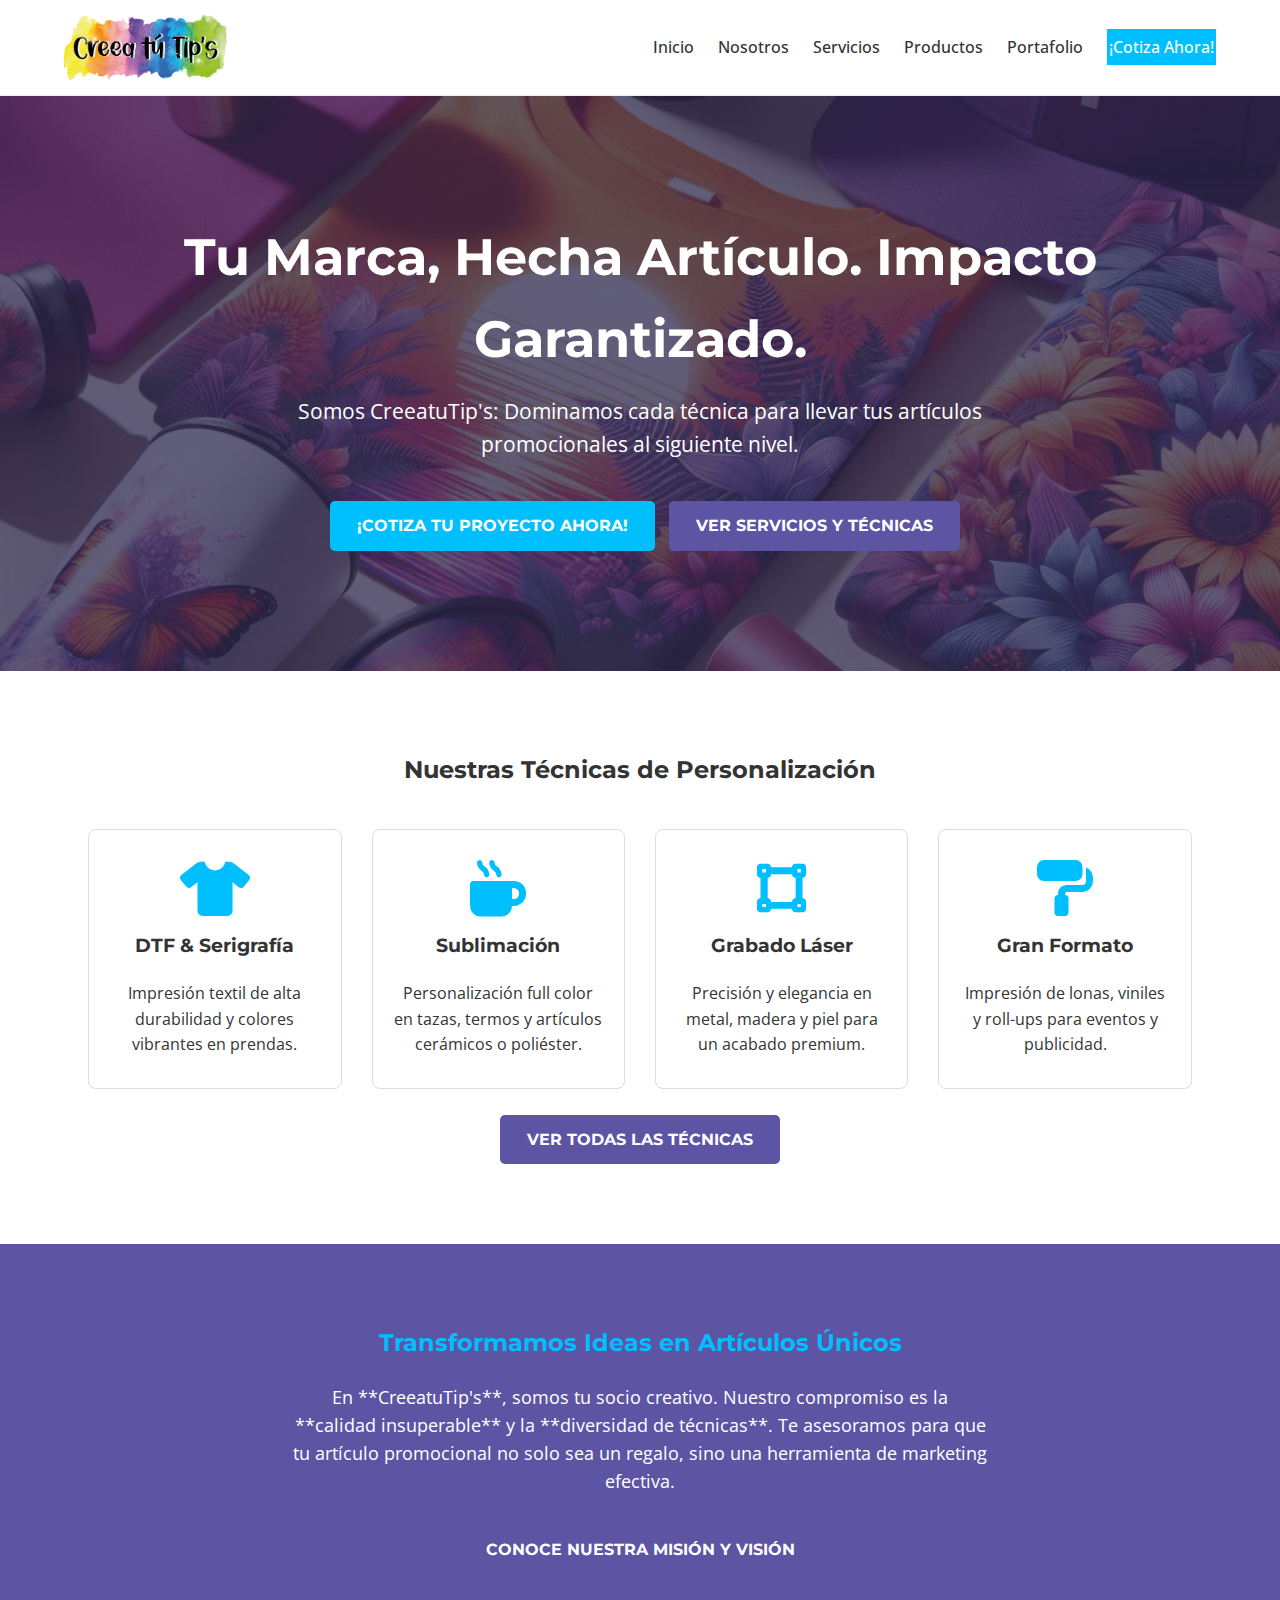
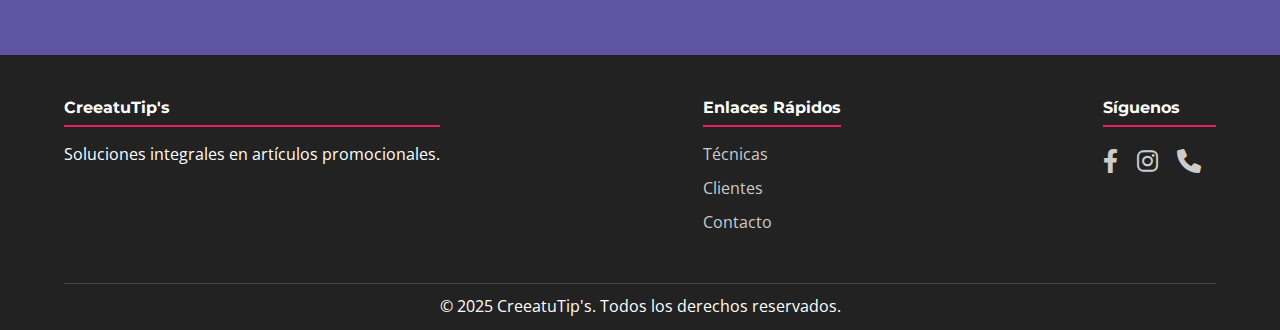
<file: index.html>
<!DOCTYPE html>
<html lang="es">
<head>
    <meta charset="UTF-8">
    <meta name="viewport" content="width=device-width, initial-scale=1.0">
    <title>CreeatuTip's | Expertos en Artículos Promocionales Personalizados</title>
    <link rel="preconnect" href="https://fonts.googleapis.com">
    <link rel="preconnect" href="https://fonts.gstatic.com" crossorigin>
    <link href="https://fonts.googleapis.com/css2?family=Montserrat:wght@500;700&family=Open+Sans:wght@400;600&display=swap" rel="stylesheet">
    <link rel="stylesheet" href="css/style.css">
    <link rel="stylesheet" href="https://cdnjs.cloudflare.com/ajax/libs/font-awesome/6.0.0-beta3/css/all.min.css">
</head>
<body>

<header>
    <div class="logo">
        <a href="index.html"><img src="img/logo.png" alt="Logo de CreeatuTip's" class="logo-img"></a>
    </div>
    <nav>
        <a href="index.html">Inicio</a>
        <a href="nosotros.html">Nosotros</a>
        <a href="servicios.html">Servicios</a>
        <a href="productos.html">Productos</a>
        <a href="portafolio.html">Portafolio</a>
        <a href="contacto.html" class="cta-button">¡Cotiza Ahora!</a>
    </nav>
</header>

<main>

    <section class="hero">
        <h1>Tu Marca, Hecha Artículo. Impacto Garantizado.</h1>
        <p>Somos CreeatuTip's: Dominamos cada técnica para llevar tus artículos promocionales al siguiente nivel.</p>
        <a href="contacto.html" class="btn btn-primary cta-hero-button">¡Cotiza tu Proyecto Ahora!</a>
        <a href="servicios.html" class="btn btn-secondary cta-hero-button-secondary">Ver Servicios y Técnicas</a>
    </section>

    <section class="services-summary">
        <h2>Nuestras Técnicas de Personalización</h2>
        <div class="services-grid">
            <div class="service-item">
                <i class="fas fa-tshirt"></i>
                <h3>DTF & Serigrafía</h3>
                <p>Impresión textil de alta durabilidad y colores vibrantes en prendas.</p>
            </div>
            <div class="service-item">
                <i class="fas fa-mug-hot"></i>
                <h3>Sublimación</h3>
                <p>Personalización full color en tazas, termos y artículos cerámicos o poliéster.</p>
            </div>
            <div class="service-item">
                <i class="fas fa-vector-square"></i>
                <h3>Grabado Láser</h3>
                <p>Precisión y elegancia en metal, madera y piel para un acabado premium.</p>
            </div>
            <div class="service-item">
                <i class="fas fa-paint-roller"></i>
                <h3>Gran Formato</h3>
                <p>Impresión de lonas, viniles y roll-ups para eventos y publicidad.</p>
            </div>
        </div>
        <br>
        <a href="servicios.html" class="btn btn-secondary">Ver Todas las Técnicas</a>
    </section>

    <section class="about-summary">
        <h2>Transformamos Ideas en Artículos Únicos</h2>
        <p class="mission-text">En **CreeatuTip's**, somos tu socio creativo. Nuestro compromiso es la **calidad insuperable** y la **diversidad de técnicas**. Te asesoramos para que tu artículo promocional no solo sea un regalo, sino una herramienta de marketing efectiva.</p>
        <a href="nosotros.html" class="btn btn-tertiary">Conoce Nuestra Misión y Visión</a>
    </section>

</main>

<footer>
    <div class="footer-content">
        <div class="footer-info">
            <h4>CreeatuTip's</h4>
            <p>Soluciones integrales en artículos promocionales.</p>
        </div>
        <div class="footer-links">
            <h4>Enlaces Rápidos</h4>
            <a href="servicios.html">Técnicas</a>
            <a href="portafolio.html">Clientes</a>
            <a href="contacto.html">Contacto</a>
        </div>
        <div class="footer-social">
            <h4>Síguenos</h4>
            <a href="#" target="_blank"><i class="fab fa-facebook-f"></i></a>
            <a href="#" target="_blank"><i class="fab fa-instagram"></i></a>
            <a href="tel:+521234567890"><i class="fas fa-phone"></i></a>
        </div>
    </div>
    <div class="footer-bottom">
        <p>&copy; 2025 CreeatuTip's. Todos los derechos reservados.</p>
    </div>
</footer>
</body>
</html>
</file>
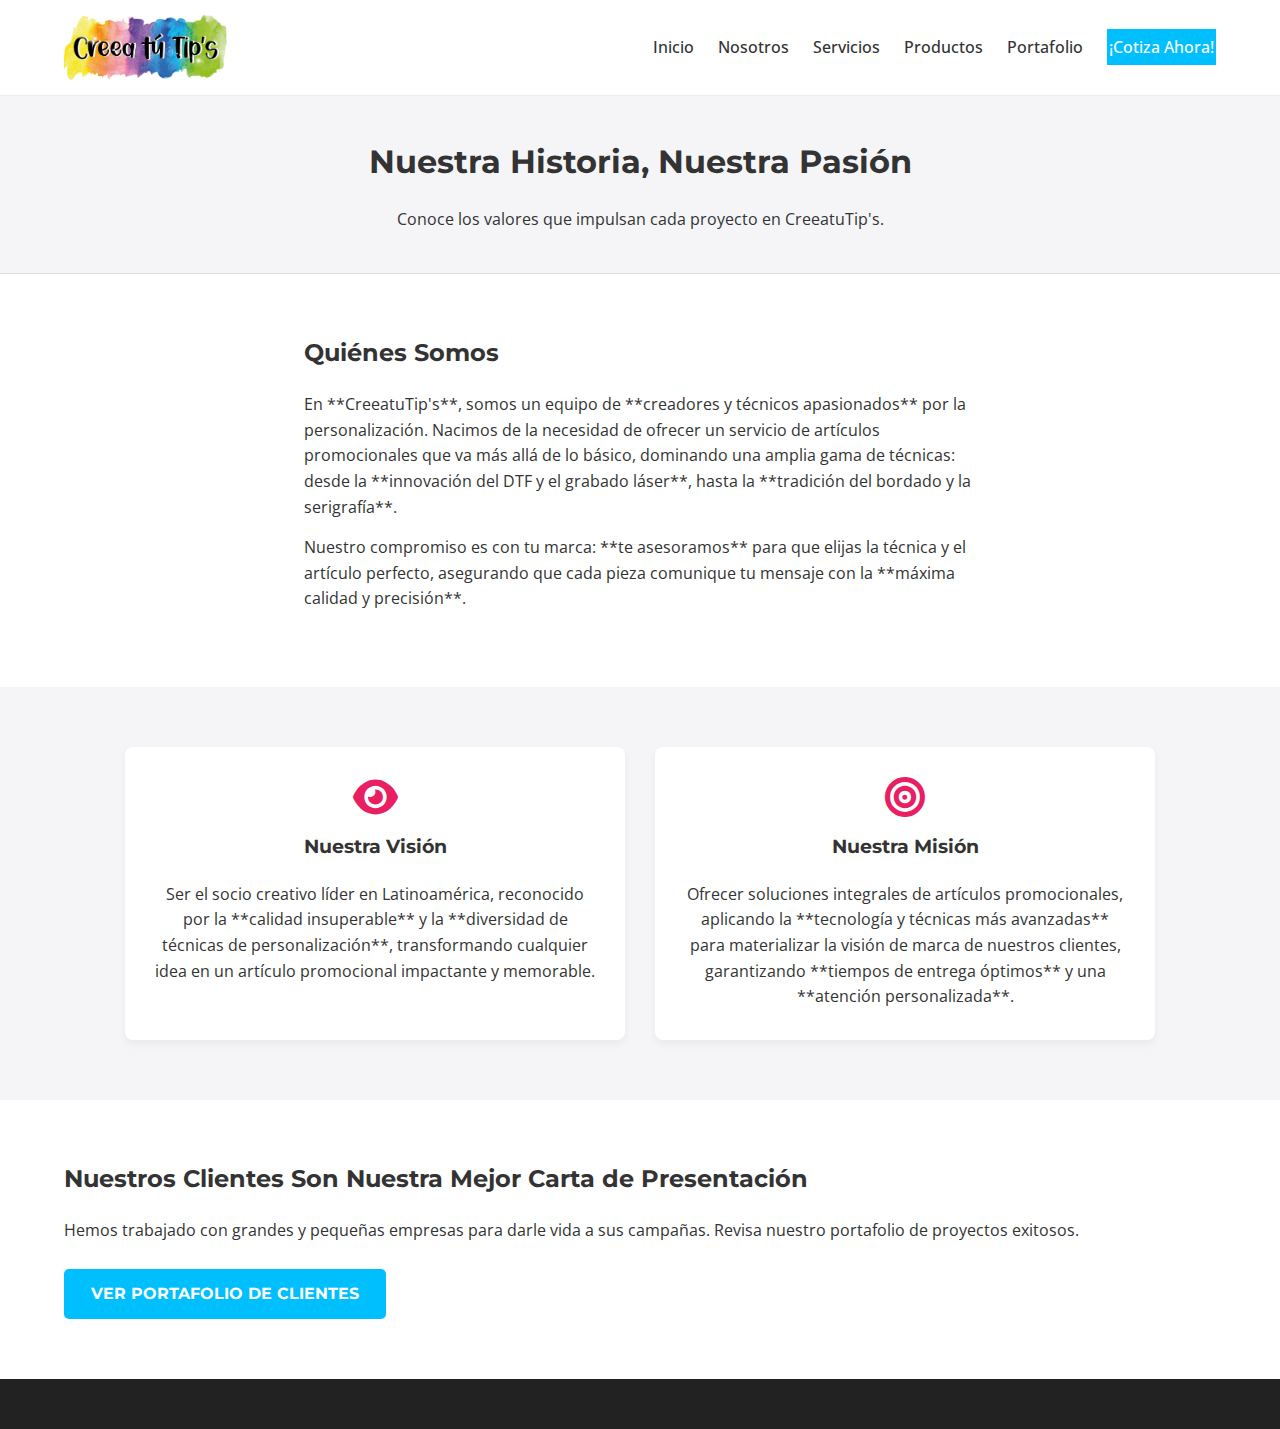
<file: nosotros.html>
<!DOCTYPE html>
<html lang="es">
<head>
    <meta charset="UTF-8">
    <meta name="viewport" content="width=device-width, initial-scale=1.0">
    <title>Nosotros | Misión, Visión y Equipo - CreeatuTip's</title>
    <link rel="preconnect" href="https://fonts.googleapis.com">
    <link rel="preconnect" href="https://fonts.gstatic.com" crossorigin>
    <link href="https://fonts.googleapis.com/css2?family=Montserrat:wght@500;700&family=Open+Sans:wght@400;600&display=swap" rel="stylesheet">
    <link rel="stylesheet" href="css/style.css">
    <link rel="stylesheet" href="https://cdnjs.cloudflare.com/ajax/libs/font-awesome/6.0.0-beta3/css/all.min.css">
</head>
<body>

<header>
    <div class="logo">
        <a href="index.html"><img src="img/logo.png" alt="Logo de CreeatuTip's" class="logo-img"></a>
    </div>
    <nav>
        <a href="index.html">Inicio</a>
        <a href="nosotros.html">Nosotros</a>
        <a href="servicios.html">Servicios</a>
        <a href="productos.html">Productos</a>
        <a href="portafolio.html">Portafolio</a>
        <a href="contacto.html" class="cta-button">¡Cotiza Ahora!</a>
    </nav>
</header>
<main class="internal-page">
    <section class="page-title">
        <h1>Nuestra Historia, Nuestra Pasión</h1>
        <p>Conoce los valores que impulsan cada proyecto en CreeatuTip's.</p>
    </section>

    <section class="about-content section-padding">
        <h2>Quiénes Somos</h2>
        <p>En **CreeatuTip's**, somos un equipo de **creadores y técnicos apasionados** por la personalización. Nacimos de la necesidad de ofrecer un servicio de artículos promocionales que va más allá de lo básico, dominando una amplia gama de técnicas: desde la **innovación del DTF y el grabado láser**, hasta la **tradición del bordado y la serigrafía**.</p>
        <p>Nuestro compromiso es con tu marca: **te asesoramos** para que elijas la técnica y el artículo perfecto, asegurando que cada pieza comunique tu mensaje con la **máxima calidad y precisión**.</p>
    </section>

    <section class="mission-vision section-padding bg-light">
        <div class="mv-container">
            <div class="mv-item">
                <i class="fas fa-eye"></i>
                <h3>Nuestra Visión</h3>
                <p>Ser el socio creativo líder en Latinoamérica, reconocido por la **calidad insuperable** y la **diversidad de técnicas de personalización**, transformando cualquier idea en un artículo promocional impactante y memorable.</p>
            </div>
            <div class="mv-item">
                <i class="fas fa-bullseye"></i>
                <h3>Nuestra Misión</h3>
                <p>Ofrecer soluciones integrales de artículos promocionales, aplicando la **tecnología y técnicas más avanzadas** para materializar la visión de marca de nuestros clientes, garantizando **tiempos de entrega óptimos** y una **atención personalizada**.</p>
            </div>
        </div>
    </section>

    <section class="clients-callout section-padding">
        <h2>Nuestros Clientes Son Nuestra Mejor Carta de Presentación</h2>
        <p>Hemos trabajado con grandes y pequeñas empresas para darle vida a sus campañas. Revisa nuestro portafolio de proyectos exitosos.</p>
        <br>
        <a href="portafolio.html" class="btn btn-primary">Ver Portafolio de Clientes</a>
    </section>

</main>

<footer>
</footer>
</body>
</html>
</file>
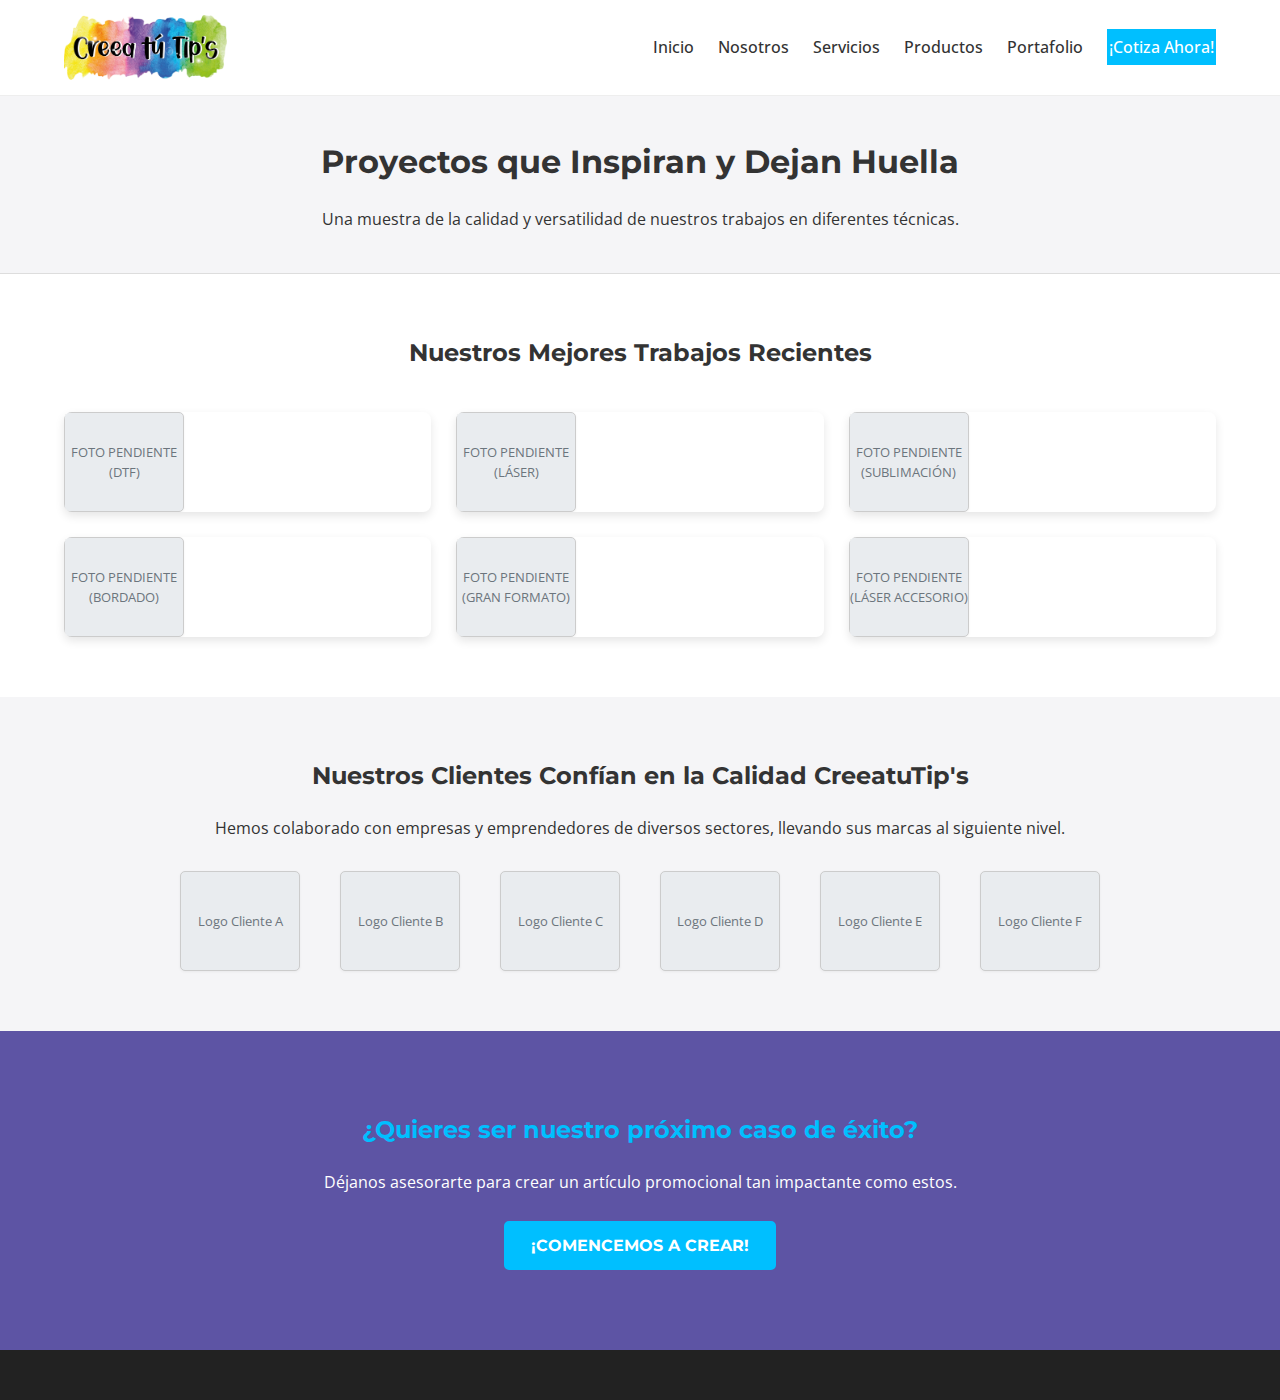
<file: portafolio.html>
<!DOCTYPE html>
<html lang="es">
<head>
    <meta charset="UTF-8">
    <meta name="viewport" content="width=device-width, initial-scale=1.0">
    <title>Portafolio de Proyectos y Clientes - CreeatuTip's</title>
    <link rel="preconnect" href="https://fonts.googleapis.com">
    <link rel="preconnect" href="https://fonts.gstatic.com" crossorigin>
    <link href="https://fonts.googleapis.com/css2?family=Montserrat:wght@500;700&family=Open+Sans:wght@400;600&display=swap" rel="stylesheet">
    <link rel="stylesheet" href="css/style.css">
    <link rel="stylesheet" href="css/portafolio.css">
    <link rel="stylesheet" href="https://cdnjs.cloudflare.com/ajax/libs/font-awesome/6.0.0-beta3/css/all.min.css">
    <style>
        /*!* Estilos específicos para la sección de Portafolio *!*/
        /*.portfolio-grid {*/
        /*    display: grid;*/
        /*    grid-template-columns: repeat(auto-fit, minmax(300px, 1fr));*/
        /*    gap: 25px;*/
        /*    margin-top: 40px;*/
        /*}*/

        /*.portfolio-item {*/
        /*    position: relative;*/
        /*    overflow: hidden;*/
        /*    border-radius: 8px;*/
        /*    box-shadow: 0 4px 10px rgba(0, 0, 0, 0.1);*/
        /*    transition: transform 0.3s;*/
        /*}*/

        /*.portfolio-item:hover {*/
        /*    transform: translateY(-5px);*/
        /*}*/

        /*.portfolio-item img {*/
        /*    width: 100%;*/
        /*    height: 300px; !* Altura fija para la consistencia visual *!*/
        /*    object-fit: cover; !* Asegura que la imagen cubra el área sin distorsionarse *!*/
        /*    display: block;*/
        /*}*/

        /*.portfolio-overlay {*/
        /*    position: absolute;*/
        /*    top: 0;*/
        /*    left: 0;*/
        /*    width: 100%;*/
        /*    height: 100%;*/
        /*    background-color: rgba(0, 123, 255, 0.8); !* Fondo azul semi-transparente *!*/
        /*    color: white;*/
        /*    display: flex;*/
        /*    flex-direction: column;*/
        /*    justify-content: center;*/
        /*    align-items: center;*/
        /*    opacity: 0;*/
        /*    transition: opacity 0.3s;*/
        /*    padding: 20px;*/
        /*    text-align: center;*/
        /*}*/

        /*.portfolio-item:hover .portfolio-overlay {*/
        /*    opacity: 1;*/
        /*}*/

        /*.portfolio-overlay h4 {*/
        /*    margin: 0;*/
        /*    font-size: 1.5em;*/
        /*}*/

        /*!* Estilos para la sección de Clientes *!*/
        /*.clients-section {*/
        /*    text-align: center;*/
        /*    padding: 60px 5%;*/
        /*}*/

        /*.clients-logos {*/
        /*    display: flex;*/
        /*    flex-wrap: wrap;*/
        /*    justify-content: center;*/
        /*    gap: 40px;*/
        /*    margin-top: 30px;*/
        /*}*/

        /*.client-logo {*/
        /*    width: 120px;*/
        /*    height: 100px;*/
        /*    !* Placeholder para el logo real *!*/
        /*    background-color: #e9ecef;*/
        /*    border: 1px solid #ccc;*/
        /*    border-radius: 5px;*/
        /*    display: flex;*/
        /*    justify-content: center;*/
        /*    align-items: center;*/
        /*    font-size: 0.8em;*/
        /*    color: #6c757d;*/
        /*}*/

        /*!* Asegurarse de que el color de fondo para la sección de clientes es diferente *!*/
        /*.clients-section.bg-light {*/
        /*    background-color: var(--light-bg);*/
        /*}*/
    </style>
</head>
<body>

<header>
    <div class="logo">
        <a href="index.html"><img src="img/logo.png" alt="Logo de CreeatuTip's" class="logo-img"></a>
    </div>
    <nav>
        <a href="index.html">Inicio</a>
        <a href="nosotros.html">Nosotros</a>
        <a href="servicios.html">Servicios</a>
        <a href="productos.html">Productos</a>
        <a href="portafolio.html">Portafolio</a>
        <a href="contacto.html" class="cta-button">¡Cotiza Ahora!</a>
    </nav>
</header>

<main class="internal-page">
    <section class="page-title">
        <h1>Proyectos que Inspiran y Dejan Huella</h1>
        <p>Una muestra de la calidad y versatilidad de nuestros trabajos en diferentes técnicas.</p>
    </section>

    <section class="portfolio-works section-padding">
        <h2>Nuestros Mejores Trabajos Recientes</h2>

        <div class="portfolio-grid">

            <div class="portfolio-item">
                <div class="portfolio-overlay">
                    <h4>Playera Corporativa</h4>
                    <p>Técnica: DTF (Full Color)</p>
                    <p>Artículo: Algodón Premium</p>
                </div>
                <div class="client-logo">FOTO PENDIENTE (DTF)</div>
            </div>

            <div class="portfolio-item">
                <div class="portfolio-overlay">
                    <h4>Termo para Evento</h4>
                    <p>Técnica: Grabado Láser</p>
                    <p>Artículo: Acero Inoxidable</p>
                </div>
                <div class="client-logo">FOTO PENDIENTE (LÁSER)</div>
            </div>

            <div class="portfolio-item">
                <div class="portfolio-overlay">
                    <h4>Taza Promocional</h4>
                    <p>Técnica: Sublimación</p>
                    <p>Artículo: Taza Cerámica</p>
                </div>
                <div class="client-logo">FOTO PENDIENTE (SUBLIMACIÓN)</div>
            </div>

            <div class="portfolio-item">
                <div class="portfolio-overlay">
                    <h4>Gorra de Uniforme</h4>
                    <p>Técnica: Bordado</p>
                    <p>Artículo: Gorra Estructurada</p>
                </div>
                <div class="client-logo">FOTO PENDIENTE (BORDADO)</div>
            </div>

            <div class="portfolio-item">
                <div class="portfolio-overlay">
                    <h4>Publicidad Exterior</h4>
                    <p>Técnica: Gran Formato</p>
                    <p>Artículo: Lona Vinílica</p>
                </div>
                <div class="client-logo">FOTO PENDIENTE (GRAN FORMATO)</div>
            </div>

            <div class="portfolio-item">
                <div class="portfolio-overlay">
                    <h4>Llaveros Premium</h4>
                    <p>Técnica: Grabado Láser</p>
                    <p>Artículo: Metal</p>
                </div>
                <div class="client-logo">FOTO PENDIENTE (LÁSER ACCESORIO)</div>
            </div>
        </div>

    </section>

    <section class="clients-section bg-light">
        <h2>Nuestros Clientes Confían en la Calidad CreeatuTip's</h2>
        <p>Hemos colaborado con empresas y emprendedores de diversos sectores, llevando sus marcas al siguiente nivel.</p>

        <div class="clients-logos">
            <div class="client-logo">Logo Cliente A</div>
            <div class="client-logo">Logo Cliente B</div>
            <div class="client-logo">Logo Cliente C</div>
            <div class="client-logo">Logo Cliente D</div>
            <div class="client-logo">Logo Cliente E</div>
            <div class="client-logo">Logo Cliente F</div>
        </div>
    </section>

    <section class="about-summary">
        <h2>¿Quieres ser nuestro próximo caso de éxito?</h2>
        <p>Déjanos asesorarte para crear un artículo promocional tan impactante como estos.</p>
        <br>
        <a href="contacto.html" class="btn btn-primary">¡Comencemos a Crear!</a>
    </section>

</main>

<footer>
</footer>
</body>
</html>
</file>
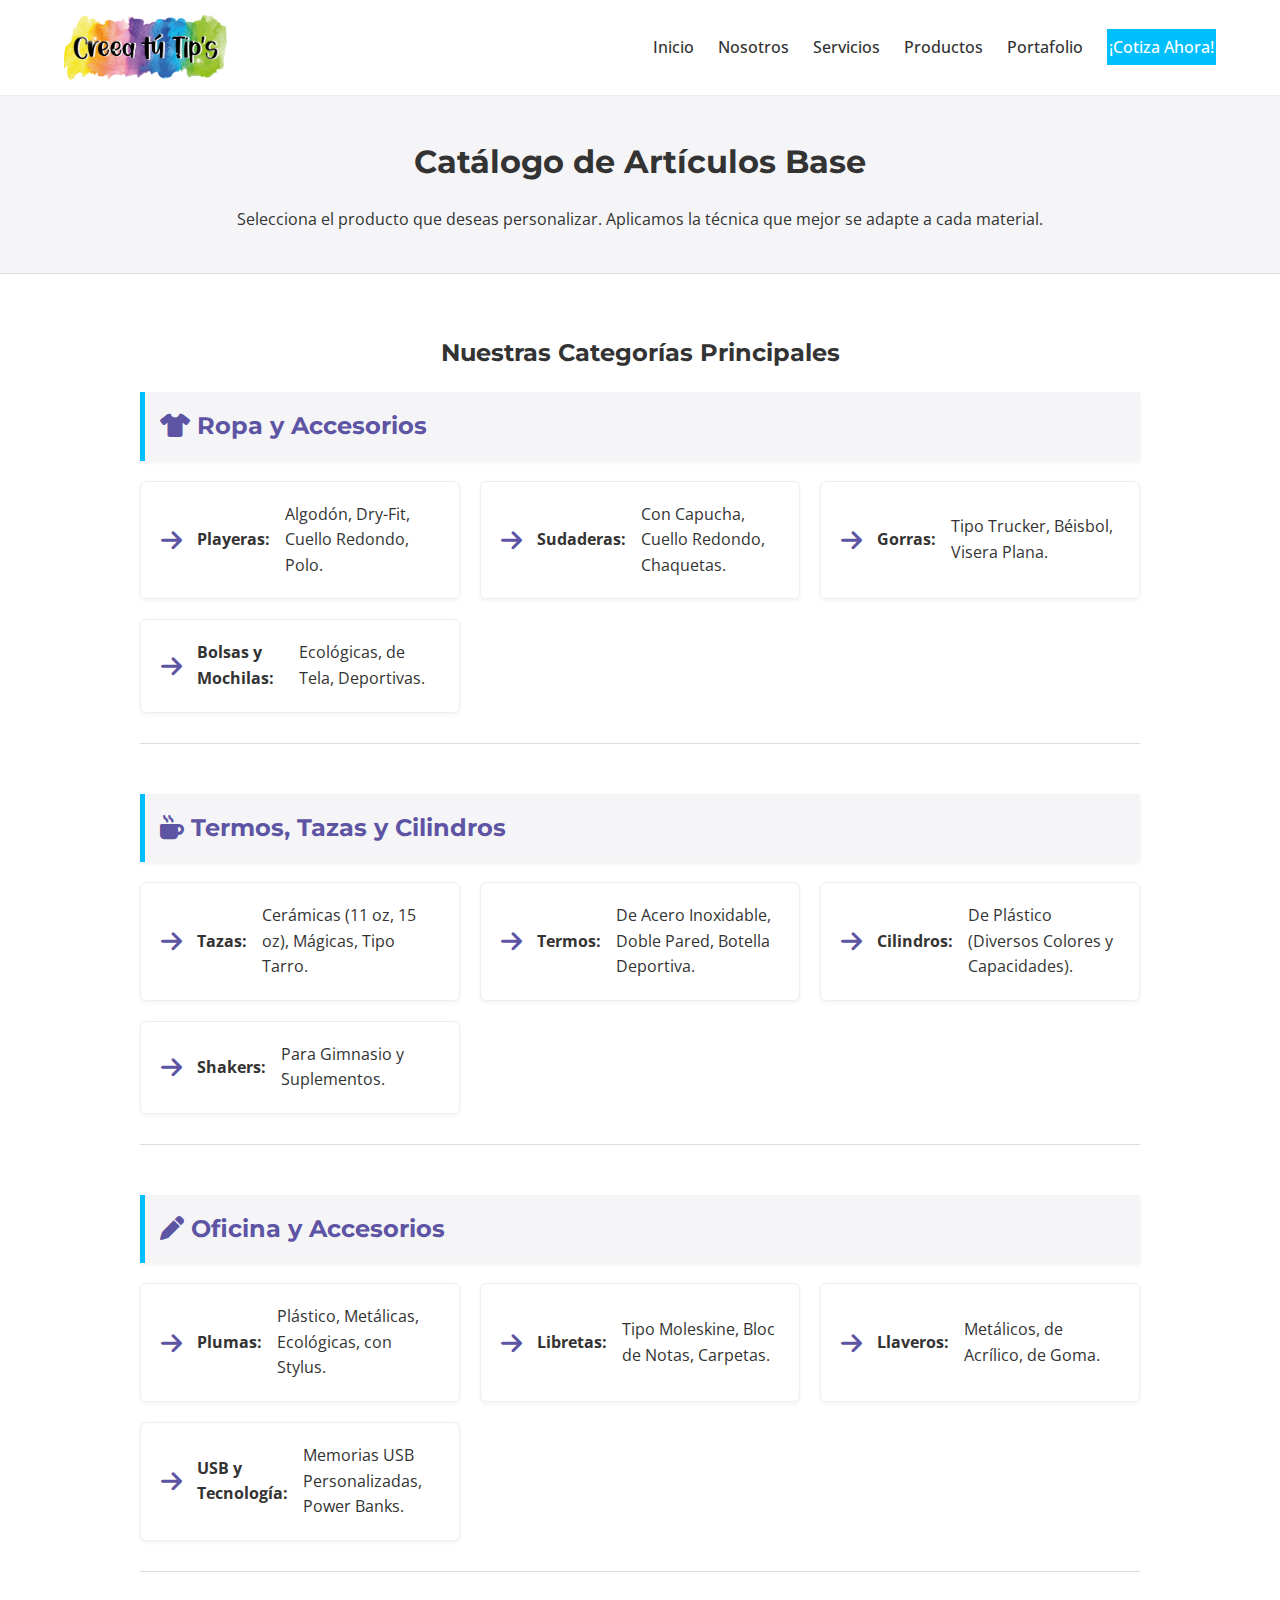
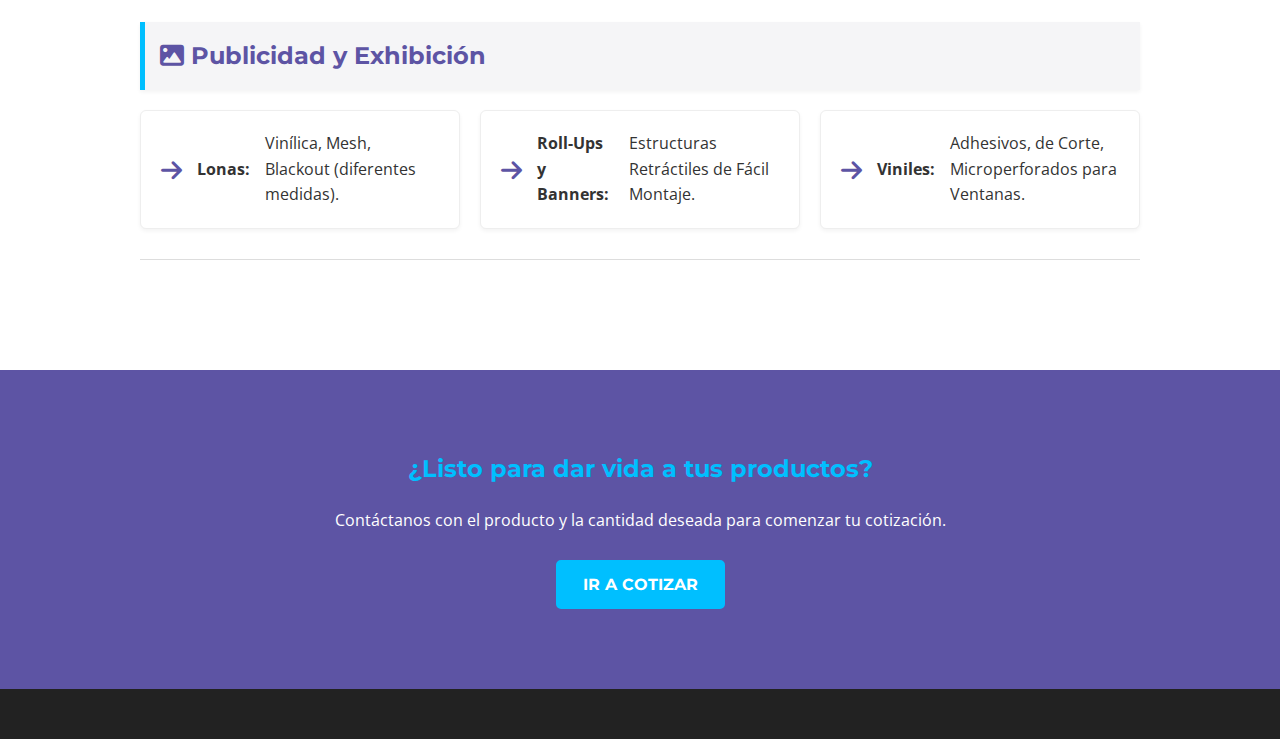
<file: productos.html>
<!DOCTYPE html>
<html lang="es">
<head>
    <meta charset="UTF-8">
    <meta name="viewport" content="width=device-width, initial-scale=1.0">
    <title>Catálogo de Productos - CreeatuTip's</title>
    <link rel="preconnect" href="https://fonts.googleapis.com">
    <link rel="preconnect" href="https://fonts.gstatic.com" crossorigin>
    <link href="https://fonts.googleapis.com/css2?family=Montserrat:wght@500;700&family=Open+Sans:wght@400;600&display=swap" rel="stylesheet">
    <link rel="stylesheet" href="css/style.css">
    <link rel="stylesheet" href="https://cdnjs.cloudflare.com/ajax/libs/font-awesome/6.0.0-beta3/css/all.min.css">
    <style>
        /* Estilos específicos para la sección de Productos */
        .product-category {
            margin-bottom: 50px;
            border-bottom: 1px solid #ddd;
            padding-bottom: 30px;
        }

        .product-category h3 {
            background-color: var(--light-bg);
            padding: 15px;
            color: var(--primary-color);
            border-left: 5px solid var(--secondary-color);
            margin-bottom: 20px;
            font-size: 1.5em;
        }

        .product-list {
            list-style: none;
            padding: 0;
            display: grid;
            grid-template-columns: repeat(auto-fit, minmax(250px, 1fr));
            gap: 20px;
        }

        .product-list li {
            background: #fff;
            padding: 20px;
            border: 1px solid #eee;
            border-radius: 6px;
            box-shadow: 0 2px 4px rgba(0, 0, 0, 0.05);
            display: flex;
            align-items: center;
            gap: 15px;
        }

        .product-list li i {
            font-size: 1.5em;
            color: var(--primary-color);
        }

        .product-list li strong {
            font-weight: bold;
        }
    </style>
</head>
<body>

<header>
    <div class="logo">
        <a href="index.html"><img src="img/logo.png" alt="Logo de CreeatuTip's" class="logo-img"></a>
    </div>
    <nav>
        <a href="index.html">Inicio</a>
        <a href="nosotros.html">Nosotros</a>
        <a href="servicios.html">Servicios</a>
        <a href="productos.html">Productos</a>
        <a href="portafolio.html">Portafolio</a>
        <a href="contacto.html" class="cta-button">¡Cotiza Ahora!</a>
    </nav>
</header>

<main class="internal-page">
    <section class="page-title">
        <h1>Catálogo de Artículos Base</h1>
        <p>Selecciona el producto que deseas personalizar. Aplicamos la técnica que mejor se adapte a cada material.</p>
    </section>

    <section class="products-catalog section-padding">
        <h2>Nuestras Categorías Principales</h2>

        <div class="product-category">
            <h3><i class="fas fa-tshirt"></i> Ropa y Accesorios</h3>
            <ul class="product-list">
                <li><i class="fas fa-arrow-right"></i> <strong>Playeras:</strong> Algodón, Dry-Fit, Cuello Redondo, Polo.</li>
                <li><i class="fas fa-arrow-right"></i> <strong>Sudaderas:</strong> Con Capucha, Cuello Redondo, Chaquetas.</li>
                <li><i class="fas fa-arrow-right"></i> <strong>Gorras:</strong> Tipo Trucker, Béisbol, Visera Plana.</li>
                <li><i class="fas fa-arrow-right"></i> <strong>Bolsas y Mochilas:</strong> Ecológicas, de Tela, Deportivas.</li>
            </ul>
        </div>

        <div class="product-category">
            <h3><i class="fas fa-mug-hot"></i> Termos, Tazas y Cilindros</h3>
            <ul class="product-list">
                <li><i class="fas fa-arrow-right"></i> <strong>Tazas:</strong> Cerámicas (11 oz, 15 oz), Mágicas, Tipo Tarro.</li>
                <li><i class="fas fa-arrow-right"></i> <strong>Termos:</strong> De Acero Inoxidable, Doble Pared, Botella Deportiva.</li>
                <li><i class="fas fa-arrow-right"></i> <strong>Cilindros:</strong> De Plástico (Diversos Colores y Capacidades).</li>
                <li><i class="fas fa-arrow-right"></i> <strong>Shakers:</strong> Para Gimnasio y Suplementos.</li>
            </ul>
        </div>

        <div class="product-category">
            <h3><i class="fas fa-pen"></i> Oficina y Accesorios</h3>
            <ul class="product-list">
                <li><i class="fas fa-arrow-right"></i> <strong>Plumas:</strong> Plástico, Metálicas, Ecológicas, con Stylus.</li>
                <li><i class="fas fa-arrow-right"></i> <strong>Libretas:</strong> Tipo Moleskine, Bloc de Notas, Carpetas.</li>
                <li><i class="fas fa-arrow-right"></i> <strong>Llaveros:</strong> Metálicos, de Acrílico, de Goma.</li>
                <li><i class="fas fa-arrow-right"></i> <strong>USB y Tecnología:</strong> Memorias USB Personalizadas, Power Banks.</li>
            </ul>
        </div>

        <div class="product-category">
            <h3><i class="fas fa-image"></i> Publicidad y Exhibición</h3>
            <ul class="product-list">
                <li><i class="fas fa-arrow-right"></i> <strong>Lonas:</strong> Vinílica, Mesh, Blackout (diferentes medidas).</li>
                <li><i class="fas fa-arrow-right"></i> <strong>Roll-Ups y Banners:</strong> Estructuras Retráctiles de Fácil Montaje.</li>
                <li><i class="fas fa-arrow-right"></i> <strong>Viniles:</strong> Adhesivos, de Corte, Microperforados para Ventanas.</li>
            </ul>
        </div>

    </section>

    <section class="about-summary">
        <h2>¿Listo para dar vida a tus productos?</h2>
        <p>Contáctanos con el producto y la cantidad deseada para comenzar tu cotización.</p>
        <br>
        <a href="contacto.html" class="btn btn-primary">Ir a Cotizar</a>
    </section>

</main>

<footer>
</footer>
</body>
</html>
</file>
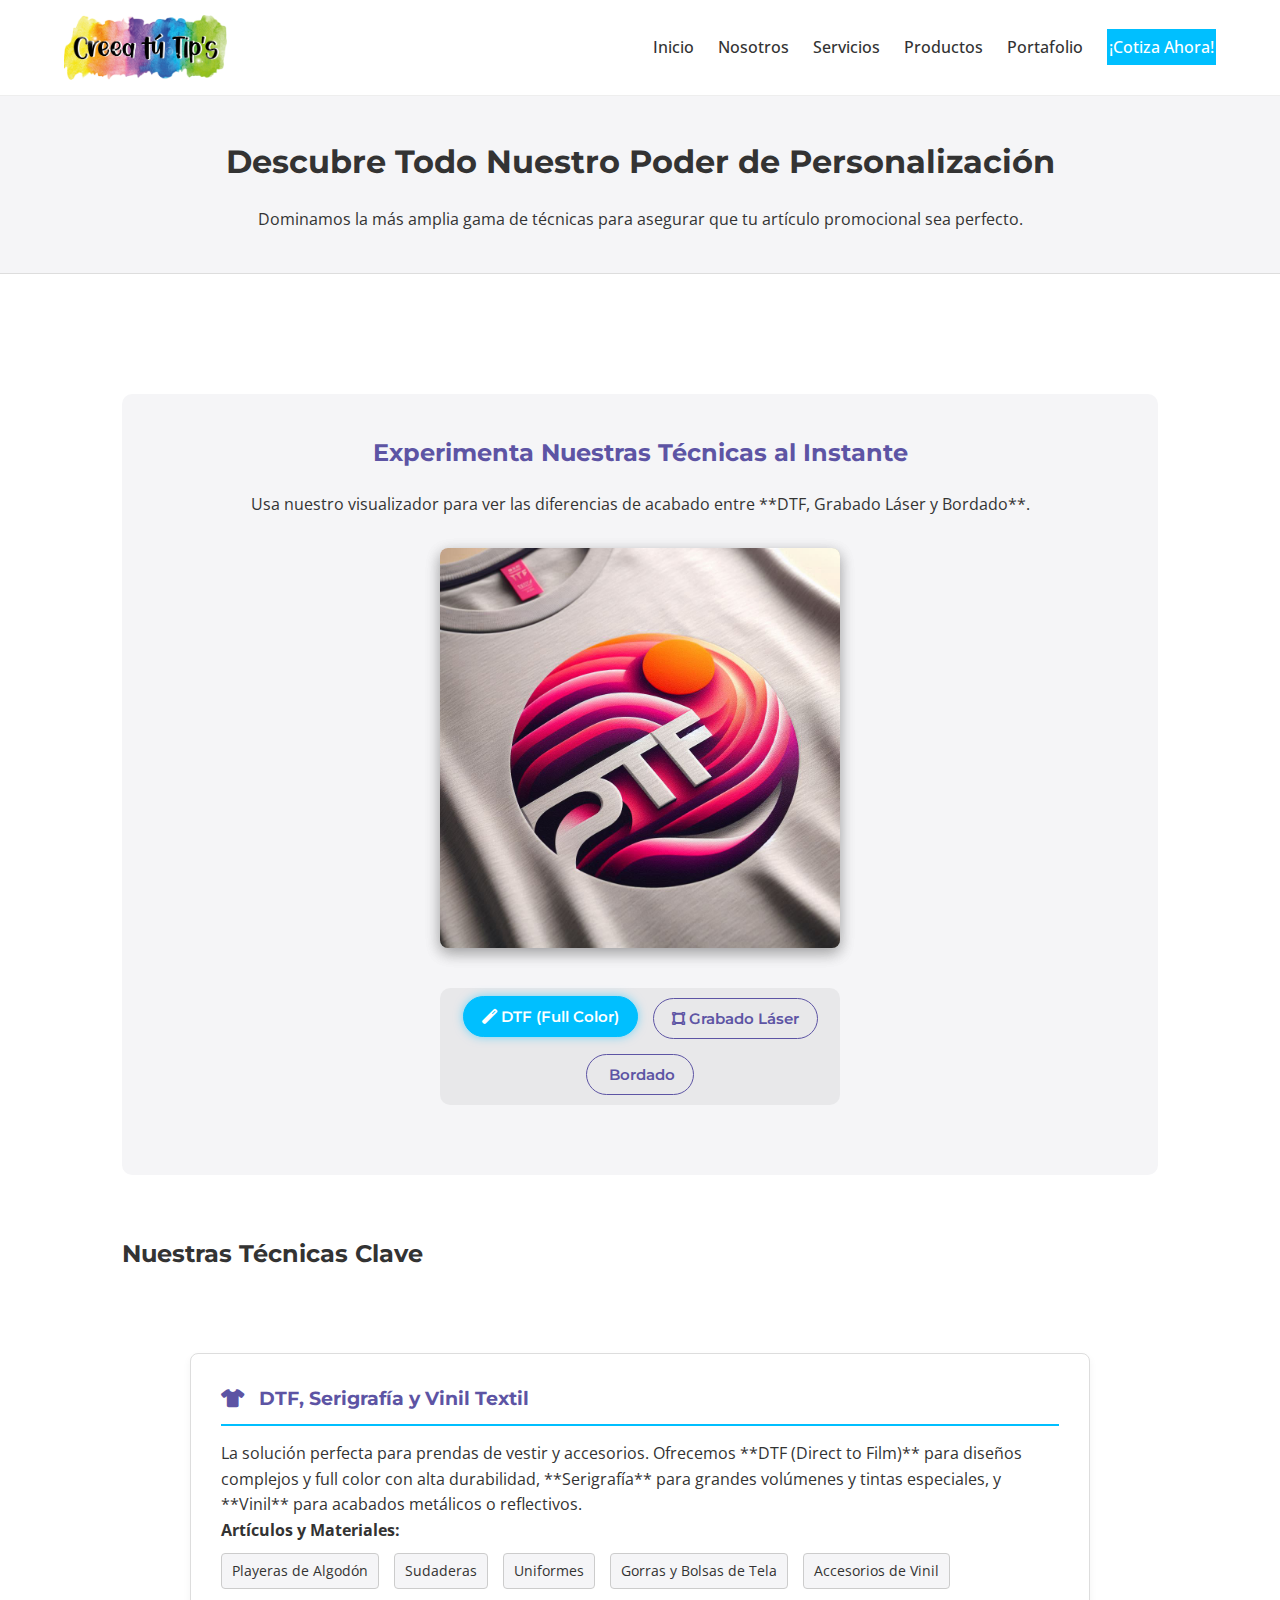
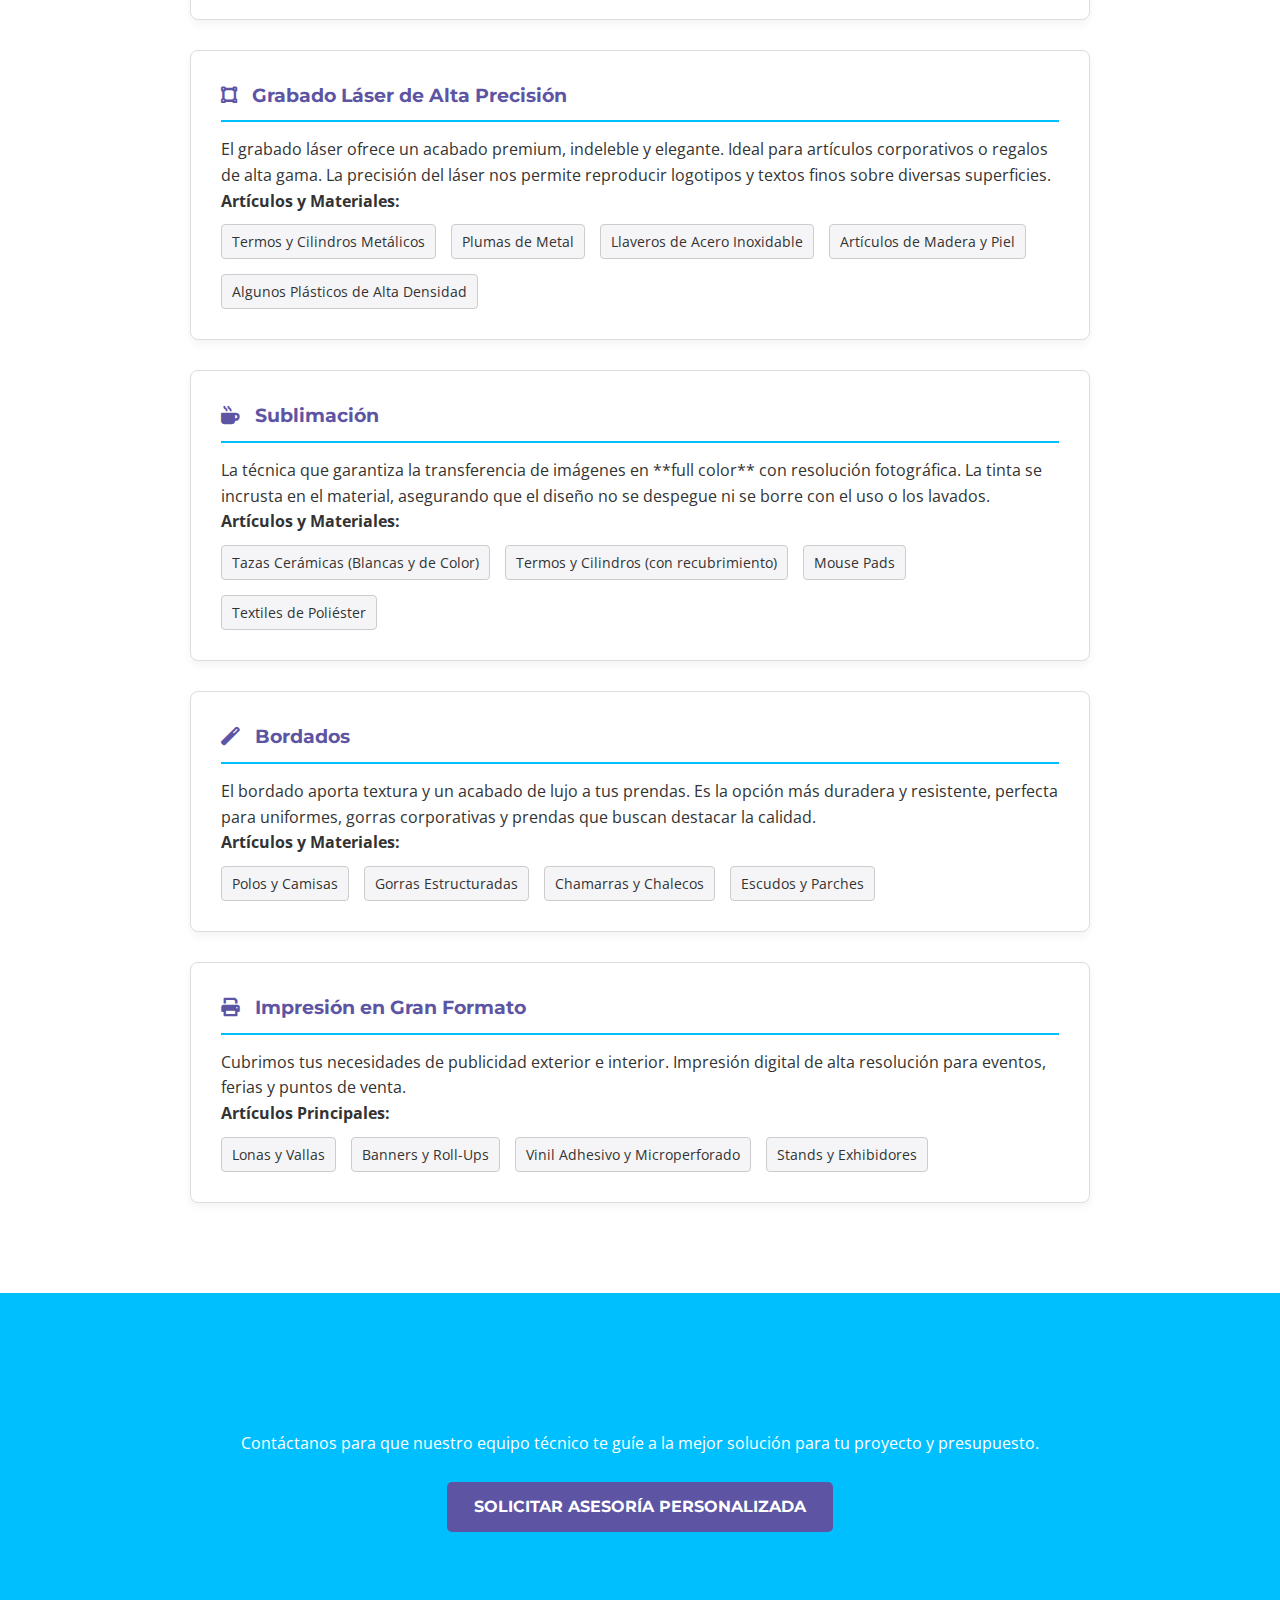
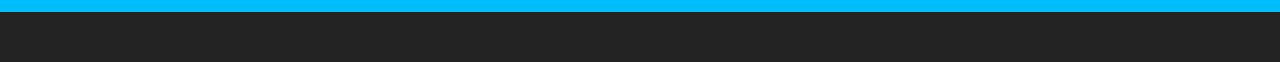
<file: servicios.html>
<!DOCTYPE html>
<html lang="es">
<head>
    <meta charset="UTF-8">
    <meta name="viewport" content="width=device-width, initial-scale=1.0">
    <title>Servicios y Técnicas de Personalización - CreeatuTip's</title>
    <link rel="preconnect" href="https://fonts.googleapis.com">
    <link rel="preconnect" href="https://fonts.gstatic.com" crossorigin>
    <link href="https://fonts.googleapis.com/css2?family=Montserrat:wght@500;700&family=Open+Sans:wght@400;600&display=swap" rel="stylesheet">
    <link rel="stylesheet" href="css/style.css">
    <link rel="stylesheet" href="https://cdnjs.cloudflare.com/ajax/libs/font-awesome/6.0.0-beta3/css/all.min.css">
    <style>
        /* Estilos específicos para la sección de Técnicas */
        .technique-card {
            background-color: white;
            border: 1px solid #ddd;
            border-radius: 8px;
            padding: 30px;
            margin-bottom: 30px;
            box-shadow: 0 4px 8px rgba(0,0,0,0.05);
        }

        .technique-card h3 {
            color: var(--primary-color);
            border-bottom: 2px solid var(--secondary-color);
            padding-bottom: 10px;
            margin-bottom: 15px;
        }

        .materials-list {
            list-style-type: none;
            padding-left: 0;
            margin-top: 10px;
            display: flex;
            flex-wrap: wrap;
            gap: 15px;
        }

        .materials-list li {
            background-color: var(--light-bg);
            padding: 5px 10px;
            border-radius: 4px;
            border: 1px solid #ccc;
            font-size: 0.9em;
        }
    </style>
</head>
<body>

<header>
    <div class="logo">
        <a href="index.html"><img src="img/logo.png" alt="Logo de CreeatuTip's" class="logo-img"></a>
    </div>
    <nav>
        <a href="index.html">Inicio</a>
        <a href="nosotros.html">Nosotros</a>
        <a href="servicios.html">Servicios</a>
        <a href="productos.html">Productos</a>
        <a href="portafolio.html">Portafolio</a>
        <a href="contacto.html" class="cta-button">¡Cotiza Ahora!</a>
    </nav>
</header>

<main class="internal-page">
    <section class="page-title">
        <h1>Descubre Todo Nuestro Poder de Personalización</h1>
        <p>Dominamos la más amplia gama de técnicas para asegurar que tu artículo promocional sea perfecto.</p>
    </section>

    <section class="services-detail section-padding">
        <section class="services-detail section-padding">

            <div class="visualizer-integration">
                <h2>Experimenta Nuestras Técnicas al Instante</h2>
                <p>Usa nuestro visualizador para ver las diferencias de acabado entre **DTF, Grabado Láser y Bordado**.</p>

                <div class="visualizer-container">
                    <img id="productImage" src="img/base_playera.png" alt="Playera base para personalización" class="product-base-image">
                    <img id="designOverlay" src="img/logo_dtf.png" alt="Diseño de prueba" class="design-overlay-image active-design">

                    <div class="technique-selector">
                        <button class="technique-btn active" data-technique="dtf">
                            <i class="fas fa-magic"></i> DTF (Full Color)
                        </button>
                        <button class="technique-btn" data-technique="laser">
                            <i class="fas fa-vector-square"></i> Grabado Láser
                        </button>
                        <button class="technique-btn" data-technique="bordado">
                            <i class="fas fa-thread"></i> Bordado
                        </button>
                    </div>
                </div>
            </div>
            <h2>Nuestras Técnicas Clave</h2>
        </section>


        <div class="technique-card">
            <h3><i class="fas fa-tshirt"></i> DTF, Serigrafía y Vinil Textil</h3>
            <p>La solución perfecta para prendas de vestir y accesorios. Ofrecemos **DTF (Direct to Film)** para diseños complejos y full color con alta durabilidad, **Serigrafía** para grandes volúmenes y tintas especiales, y **Vinil** para acabados metálicos o reflectivos.</p>
            <h4>Artículos y Materiales:</h4>
            <ul class="materials-list">
                <li>Playeras de Algodón</li>
                <li>Sudaderas</li>
                <li>Uniformes</li>
                <li>Gorras y Bolsas de Tela</li>
                <li>Accesorios de Vinil</li>
            </ul>
        </div>

        <div class="technique-card bg-light">
            <h3><i class="fas fa-vector-square"></i> Grabado Láser de Alta Precisión</h3>
            <p>El grabado láser ofrece un acabado premium, indeleble y elegante. Ideal para artículos corporativos o regalos de alta gama. La precisión del láser nos permite reproducir logotipos y textos finos sobre diversas superficies.</p>
            <h4>Artículos y Materiales:</h4>
            <ul class="materials-list">
                <li>Termos y Cilindros Metálicos</li>
                <li>Plumas de Metal</li>
                <li>Llaveros de Acero Inoxidable</li>
                <li>Artículos de Madera y Piel</li>
                <li>Algunos Plásticos de Alta Densidad</li>
            </ul>
        </div>

        <div class="technique-card">
            <h3><i class="fas fa-mug-hot"></i> Sublimación</h3>
            <p>La técnica que garantiza la transferencia de imágenes en **full color** con resolución fotográfica. La tinta se incrusta en el material, asegurando que el diseño no se despegue ni se borre con el uso o los lavados.</p>
            <h4>Artículos y Materiales:</h4>
            <ul class="materials-list">
                <li>Tazas Cerámicas (Blancas y de Color)</li>
                <li>Termos y Cilindros (con recubrimiento)</li>
                <li>Mouse Pads</li>
                <li>Textiles de Poliéster</li>
            </ul>
        </div>

        <div class="technique-card bg-light">
            <h3><i class="fas fa-magic"></i> Bordados</h3>
            <p>El bordado aporta textura y un acabado de lujo a tus prendas. Es la opción más duradera y resistente, perfecta para uniformes, gorras corporativas y prendas que buscan destacar la calidad.</p>
            <h4>Artículos y Materiales:</h4>
            <ul class="materials-list">
                <li>Polos y Camisas</li>
                <li>Gorras Estructuradas</li>
                <li>Chamarras y Chalecos</li>
                <li>Escudos y Parches</li>
            </ul>
        </div>

        <div class="technique-card">
            <h3><i class="fas fa-print"></i> Impresión en Gran Formato</h3>
            <p>Cubrimos tus necesidades de publicidad exterior e interior. Impresión digital de alta resolución para eventos, ferias y puntos de venta.</p>
            <h4>Artículos Principales:</h4>
            <ul class="materials-list">
                <li>Lonas y Vallas</li>
                <li>Banners y Roll-Ups</li>
                <li>Vinil Adhesivo y Microperforado</li>
                <li>Stands y Exhibidores</li>
            </ul>
        </div>
    </section>

    <section class="about-summary" style="background-color: var(--secondary-color);">
        <h2>¿No sabes qué técnica elegir? ¡Nosotros te Asesoramos!</h2>
        <p>Contáctanos para que nuestro equipo técnico te guíe a la mejor solución para tu proyecto y presupuesto.</p>
        <br>
        <a href="contacto.html" class="btn btn-tertiary">Solicitar Asesoría Personalizada</a>
    </section>

</main>

<footer>
</footer>
<script src="js/main.js"></script>
</body>
</html>
</file>
<file: css/portafolio.css>
/* Estilos específicos para la sección de Portafolio */
.portfolio-grid {
    display: grid;
    grid-template-columns: repeat(auto-fit, minmax(300px, 1fr));
    gap: 25px;
    margin-top: 40px;
}

.portfolio-item {
    position: relative;
    overflow: hidden;
    border-radius: 8px;
    box-shadow: 0 4px 10px rgba(0, 0, 0, 0.1);
    transition: transform 0.3s;
}

.portfolio-item:hover {
    transform: translateY(-5px);
}

.portfolio-item img {
    width: 100%;
    height: 300px; /* Altura fija para la consistencia visual */
    object-fit: cover; /* Asegura que la imagen cubra el área sin distorsionarse */
    display: block;
}

.portfolio-overlay {
    position: absolute;
    top: 0;
    left: 0;
    width: 100%;
    height: 100%;
    background-color: rgba(0, 123, 255, 0.8); /* Fondo azul semi-transparente */
    color: white;
    display: flex;
    flex-direction: column;
    justify-content: center;
    align-items: center;
    opacity: 0;
    transition: opacity 0.3s;
    padding: 20px;
    text-align: center;
}

.portfolio-item:hover .portfolio-overlay {
    opacity: 1;
}

.portfolio-overlay h4 {
    margin: 0;
    font-size: 1.5em;
}

/* Estilos para la sección de Clientes */
.clients-section {
    text-align: center;
    padding: 60px 5%;
}

.clients-logos {
    display: flex;
    flex-wrap: wrap;
    justify-content: center;
    gap: 40px;
    margin-top: 30px;
}

.client-logo {
    width: 120px;
    height: 100px;
    /* Placeholder para el logo real */
    background-color: #e9ecef;
    border: 1px solid #ccc;
    border-radius: 5px;
    display: flex;
    justify-content: center;
    align-items: center;
    font-size: 0.8em;
    color: #6c757d;
}

/* Asegurarse de que el color de fondo para la sección de clientes es diferente */
.clients-section.bg-light {
    background-color: var(--light-bg);
}
</file>
<file: css/style.css>
/* --- VARIABLES Y RESET BÁSICO --- */
:root {
    /* Paleta Basada en el Logo (Lila/Azul, AZUL CLARO, Magenta) */
    --primary-color: #5D54A4;   /* Lila/Azul oscuro (Institucional: para Títulos y Fondo de Pie de Página) */
    --secondary-color: #00BFFF;  /* AZUL CLARO VIBRANTE (Acento: para Botones y Elementos Destacados) */
    --tertiary-color: #E91E63;  /* Magenta (Acento Secundario: para Líneas y Elementos de Diseño) */
    --text-color: #333;         /* Gris oscuro para el cuerpo del texto */
    --light-bg: #f5f5f7;        /* Gris muy claro, casi blanco */
    --white: #ffffff;
    --black: #000000;

    /* Tipografías de Google Fonts */
    --font-heading: 'Montserrat', sans-serif;
    --font-body: 'Open Sans', sans-serif;
}

* {
    box-sizing: border-box;
    margin: 0;
    padding: 0;
}

body {
    font-family: var(--font-body);
    line-height: 1.6;
    color: var(--text-color);
    background-color: var(--white);
}

a {
    text-decoration: none;
    color: var(--primary-color);
}

/* --- ESTILOS GENERALES DE CONTENIDO --- */
.section-padding {
    padding: 60px 5%;
}

.bg-light {
    background-color: var(--light-bg);
}

h1, h2, h3 {
    font-family: var(--font-heading);
    margin-bottom: 20px;
}

/* Alineación: Todo centrado, excepto el texto del cuerpo para mejor lectura */
.page-title, .services-summary, .about-summary, .clients-section, .contact-form, .portfolio-works, .products-catalog {
    text-align: center;
}

/* Asegura que el texto corrido esté alineado a la izquierda para mejor legibilidad (no justificado) */
.about-content p, .technique-card p, .product-list li, .portfolio-overlay p {
    text-align: left;
}

/* --- HEADER / MENÚ DE NAVEGACIÓN --- */
header {
    background-color: var(--white);
    border-bottom: 1px solid #eee;
    padding: 15px 5%;
    display: flex;
    justify-content: space-between;
    align-items: center;
    position: sticky;
    top: 0;
    z-index: 1000;
}

.logo {
    display: flex;
    align-items: center;
}

.logo-img {
    height: 65px;
    width: auto;
    display: block;
}

nav a {
    margin-left: 20px;
    color: var(--text-color);
    font-weight: 500;
    padding: 5px 0;
    transition: color 0.3s;
}

nav a:hover {
    color: var(--secondary-color);
}

/* --- ESTILOS DE BOTONES (CTAs) --- */
.btn {
    display: inline-block;
    padding: 10px 25px;
    border-radius: 5px;
    text-align: center;
    font-weight: 700;
    text-transform: uppercase;
    transition: background-color 0.3s, transform 0.2s;
    font-family: var(--font-heading);
}

.btn-primary, .cta-button {
    background-color: var(--secondary-color); /* AZUL CLARO */
    color: var(--white);
    border: 2px solid var(--secondary-color);
}

.btn-primary:hover, .cta-button:hover {
    background-color: transparent;
    border-color: lightskyblue;
    transform: translateY(-2px);
}

.btn-secondary {
    background-color: var(--primary-color);;
    color: var(--white);
    border: 2px solid var(--primary-color);
}

.btn-secondary:hover {
    background-color: transparent;
    color: var(--secondary-color);
    transform: translateY(-2px);
}

.btn-tertiary {
    background-color: var(--primary-color); /* Lila/Azul */
    color: var(--white);
    border: 2px solid var(--primary-color);
}
.btn-tertiary:hover {
    background-color: #4a4584;
    border-color: #4a4584;
    transform: translateY(-2px);
}


/* --- HERO SECTION (index.html) - CLÁSICO Y EMOCIONAL --- */
.hero {
    /* TODO EN UNA SOLA LÍNEA DE BACKGROUND PARA EVITAR ERRORES */
    background: linear-gradient(rgba(45, 41, 79, 0.75), rgba(45, 41, 79, 0.75)), url('../img/hero-background.jpg') center / cover no-repeat;
    color: var(--white);
    text-align: center;
    padding: 120px 5%;
}

.hero h1 {
    font-size: 3.2em;
    margin-bottom: 15px;
    font-weight: 700;
}

.hero p {
    font-size: 1.3em;
    margin-bottom: 40px;
    max-width: 800px;
    margin-left: auto;
    margin-right: auto;
}

.cta-hero-button {
    margin: 0 10px;
}


/* --- SERVICIOS RESUMEN (index.html) --- */
.services-summary {
    padding: 80px 5%;
}

.services-grid {
    display: flex;
    justify-content: center;
    gap: 30px;
    margin-top: 40px;
    flex-wrap: wrap;
    max-width: 1200px;
    margin-left: auto;
    margin-right: auto;
}

.service-item {
    flex-basis: 22%;
    min-width: 220px;
    padding: 30px 20px;
    border: 1px solid #ddd;
    border-radius: 8px;
    transition: transform 0.3s, box-shadow 0.3s;
    text-align: center;
}

.service-item:hover {
    transform: translateY(-8px);
    box-shadow: 0 15px 25px rgba(0, 0, 0, 0.1);
    border-color: var(--tertiary-color); /* Magenta en el hover */
}

.service-item i {
    font-size: 3.5em;
    color: var(--secondary-color); /* AZUL CLARO en los iconos */
    margin-bottom: 15px;
}

/* --- ACERCA DE RESUMEN (index.html) --- */
.about-summary {
    background-color: var(--primary-color); /* Lila/Azul */
    color: var(--white);
    padding: 80px 5%;
}

.about-summary h2 {
    color: var(--secondary-color); /* AZUL CLARO */
}

.about-summary .mission-text {
    font-size: 1.1em;
    margin: 0 auto 30px;
    max-width: 700px;
    text-align: center;
}

/* --- NOSOTROS (nosotros.html) --- */
.page-title {
    background-color: var(--light-bg);
    padding: 40px 5%;
    border-bottom: 1px solid #ddd;
}

.about-content {
    max-width: 800px;
    margin: 0 auto;
}

.about-content p {
    margin-bottom: 15px;
}

.mission-vision {
    background-color: var(--light-bg);
}

.mv-container {
    display: flex;
    gap: 30px;
    justify-content: center;
    flex-wrap: wrap;
    max-width: 1200px;
    margin: 0 auto;
}

.mv-item {
    flex-basis: 45%;
    max-width: 500px;
    padding: 30px;
    text-align: center;
    background-color: var(--white);
    border-radius: 8px;
    box-shadow: 0 4px 8px rgba(0, 0, 0, 0.05);
}

.mv-item i {
    font-size: 2.5em;
    color: var(--tertiary-color); /* Magenta */
    margin-bottom: 15px;
}


/* --- VISUALIZADOR INTERACTIVO (servicios.html) --- */
.visualizer-integration {
    text-align: center;
    margin-bottom: 60px;
    padding: 40px;
    background-color: var(--light-bg);
    border-radius: 10px;
}
.visualizer-integration h2 {
    color: var(--primary-color);
}

.visualizer-container {
    position: relative;
    /* REDUCCIÓN DE TAMAÑO: Lo hacemos más compacto */
    max-width: 400px;
    margin: 30px auto 30px;
    display: inline-block;
}

/* Imagen Base y Superposición */
.product-base-image, .design-overlay-image {
    width: 100%;
    height: auto;
    display: block;
    border-radius: 8px;
    /* Sombra más sutil */
    box-shadow: 0 5px 15px rgba(0, 0, 0, 0.2);
}

.product-base-image {
    z-index: 1;
    /* PEQUEÑO AJUSTE: Asegura que la playera base siempre sea visible */
    opacity: 1 !important;
}

.design-overlay-image {
    position: absolute;
    top: 0;
    left: 0;
    opacity: 0;
    transition: opacity 0.4s ease-in-out;
    z-index: 2;
}

.design-overlay-image.active-design {
    opacity: 1;
}

/* ... (El resto de los estilos de los botones .technique-selector se mantienen igual) ... */

/* --- Controles / Botones de Técnica (Diseño más elegante) --- */
.technique-selector {
    margin-top: 40px;
    padding: 10px;
    background: rgba(0, 0, 0, 0.05); /* Fondo semitransparente para destacarlos */
    border-radius: 10px;
    display: flex;
    justify-content: center;
    flex-wrap: wrap;
    gap: 15px;
}

.technique-btn {
    background-color: transparent;
    color: var(--primary-color); /* Color primario */
    border: 1px solid var(--primary-color);
    padding: 10px 18px;
    border-radius: 25px;
    font-weight: 600;
    cursor: pointer;
    transition: all 0.3s;
    font-family: var(--font-heading);
    font-size: 0.95em;
}

.technique-btn:hover {
    background-color: var(--white);
    border-color: var(--secondary-color); /* AZUL CLARO en el borde al pasar el mouse */
}

.technique-btn.active {
    background-color: var(--secondary-color); /* AZUL CLARO para la opción activa */
    color: var(--white);
    border-color: var(--secondary-color);
    box-shadow: 0 0 10px rgba(0, 191, 255, 0.5); /* Resplandor suave del color activo */
    transform: translateY(-2px);
}


/* --- SERVICIOS Y TÉCNICAS (servicios.html) --- */
.technique-card {
    background-color: var(--white);
    border: 1px solid #ddd;
    border-radius: 8px;
    padding: 30px;
    margin-bottom: 30px;
    box-shadow: 0 4px 8px rgba(0, 0, 0, 0.05);
    max-width: 900px;
    margin-left: auto;
    margin-right: auto;
}

.technique-card h3 {
    color: var(--primary-color);
    border-bottom: 3px solid var(--tertiary-color); /* Magenta como línea divisoria */
    padding-bottom: 10px;
    margin-bottom: 15px;
    text-align: left;
    font-weight: 700;
}

.technique-card i {
    margin-right: 10px;
}

.materials-list {
    list-style-type: none;
    padding-left: 0;
    margin-top: 15px;
    display: flex;
    flex-wrap: wrap;
    gap: 15px;
}

.materials-list li {
    background-color: var(--light-bg);
    padding: 8px 15px;
    border-radius: 20px;
    border: 1px solid #ccc;
    font-size: 0.9em;
    transition: background-color 0.3s;
}

.materials-list li:hover {
    background-color: var(--secondary-color);
    color: var(--white);
    border-color: var(--secondary-color);
}

/* --- CONTACTO (contacto.html) --- */
.form-grid {
    display: flex;
    flex-wrap: wrap;
    justify-content: space-between;
    max-width: 800px;
    margin: 40px auto 0;
    text-align: left;
}

.form-group {
    width: 48%;
    margin-bottom: 20px;
}

.form-group.full-width {
    width: 100%;
}

.form-group label {
    display: block;
    margin-bottom: 5px;
    font-weight: 600;
    font-family: var(--font-heading);
}

.form-group input, .form-group select, .form-group textarea {
    width: 100%;
    padding: 12px;
    border: 1px solid #ccc;
    border-radius: 4px;
    font-size: 1em;
    font-family: var(--font-body);
}

.contact-info {
    text-align: center;
}

.info-grid {
    display: flex;
    justify-content: space-around;
    gap: 30px;
    margin-top: 40px;
    flex-wrap: wrap;
}

.info-item {
    flex-basis: 30%;
    padding: 20px;
    border: 1px solid #ddd;
    border-radius: 8px;
    background-color: var(--white);
    box-shadow: 0 2px 5px rgba(0, 0, 0, 0.05);
}

.info-item i {
    font-size: 2.5em;
    color: var(--primary-color);
    margin-bottom: 10px;
}


/* --- PORTAFOLIO (portafolio.html) --- */
.portfolio-grid {
    display: grid;
    grid-template-columns: repeat(auto-fit, minmax(280px, 1fr));
    gap: 25px;
    margin-top: 40px;
    max-width: 1200px;
    margin-left: auto;
    margin-right: auto;
}

.portfolio-item {
    position: relative;
    overflow: hidden;
    border-radius: 8px;
    box-shadow: 0 6px 15px rgba(0, 0, 0, 0.1);
    transition: transform 0.3s;
}

.portfolio-item:hover {
    transform: scale(1.03);
}

.portfolio-item img {
    width: 100%;
    height: 300px;
    object-fit: cover;
    display: block;
}

.portfolio-overlay {
    position: absolute;
    top: 0;
    left: 0;
    width: 100%;
    height: 100%;
    background-color: rgba(93, 84, 164, 0.85); /* Lila corporativo con transparencia */
    color: var(--white);
    display: flex;
    flex-direction: column;
    justify-content: center;
    align-items: center;
    opacity: 0;
    transition: opacity 0.4s;
    padding: 20px;
    text-align: center;
}

.portfolio-item:hover .portfolio-overlay {
    opacity: 1;
}

.portfolio-overlay h4 {
    margin: 0 0 10px;
    font-size: 1.5em;
    font-family: var(--font-heading);
}

.clients-logos {
    display: flex;
    flex-wrap: wrap;
    justify-content: center;
    gap: 40px;
    margin-top: 30px;
    max-width: 1000px;
    margin-left: auto;
    margin-right: auto;
}

.client-logo {
    width: 130px;
    height: 100px;
    background-color: var(--white);
    border: 1px solid #ccc;
    border-radius: 5px;
    display: flex;
    justify-content: center;
    align-items: center;
    font-size: 0.8em;
    color: #6c757d;
    box-shadow: 0 1px 3px rgba(0, 0, 0, 0.05);
}

/* --- PRODUCTOS (productos.html) --- */
.product-category {
    margin-bottom: 50px;
    padding-bottom: 20px;
    max-width: 1000px;
    margin-left: auto;
    margin-right: auto;
}

.product-category h3 {
    background-color: var(--white);
    padding: 15px;
    color: var(--primary-color);
    border-left: 5px solid var(--tertiary-color); /* Magenta en el borde lateral */
    margin-bottom: 25px;
    font-size: 1.5em;
    text-align: left;
    box-shadow: 0 2px 4px rgba(0, 0, 0, 0.05);
}

.product-list {
    list-style: none;
    padding: 0;
    display: grid;
    grid-template-columns: repeat(auto-fit, minmax(280px, 1fr));
    gap: 20px;
}

.product-list li {
    background: var(--light-bg);
    padding: 15px;
    border: 1px solid #ddd;
    border-radius: 6px;
    display: flex;
    align-items: center;
    gap: 15px;
    text-align: left;
}

.product-list li i {
    font-size: 1.5em;
    color: var(--secondary-color); /* AZUL CLARO en los iconos de lista */
}

/* --- FOOTER --- */
footer {
    background-color: #222;
    color: white;
    padding: 40px 5% 10px;
}

.footer-content {
    display: flex;
    justify-content: space-between;
    flex-wrap: wrap;
    gap: 30px;
    padding-bottom: 20px;
    max-width: 1200px;
    margin: 0 auto;
}

.footer-content h4 {
    border-bottom: 2px solid var(--tertiary-color); /* Magenta en las líneas del footer */
    padding-bottom: 5px;
    margin-bottom: 15px;
    font-family: var(--font-heading);
}

.footer-links a, .footer-social a {
    display: block;
    color: #ccc;
    margin-bottom: 8px;
    transition: color 0.3s;
}

.footer-social a {
    display: inline-block;
    font-size: 1.5em;
    margin-right: 15px;
}

.footer-links a:hover, .footer-social a:hover {
    color: var(--secondary-color); /* AZUL CLARO al hacer hover */
}

.footer-bottom {
    text-align: center;
    border-top: 1px solid #444;
    padding-top: 10px;
    margin-top: 20px;
}

/* --- RESPONSIVIDAD (Ajustes para móviles) --- */
@media (max-width: 992px) {
    .hero h1 {
        font-size: 2.5em;
    }
}

@media (max-width: 768px) {
    header {
        flex-direction: column;
        padding: 10px 5%;
    }

    nav {
        margin-top: 10px;
        text-align: center;
    }

    nav a {
        margin: 5px 10px;
        display: inline-block;
    }

    .hero h1 {
        font-size: 2em;
    }

    .services-grid, .mv-container, .info-grid, .footer-content {
        flex-direction: column;
        gap: 30px;
        align-items: center;
    }

    .service-item, .mv-item, .info-item {
        max-width: 90%;
        flex-basis: 100%;
    }

    .form-group {
        width: 100%;
    }

    .footer-content {
        text-align: center;
    }

    .footer-links, .footer-social {
        width: 100%;
        text-align: center;
    }

    .footer-links a {
        display: inline-block;
        margin: 0 10px;
    }
}
</file>
